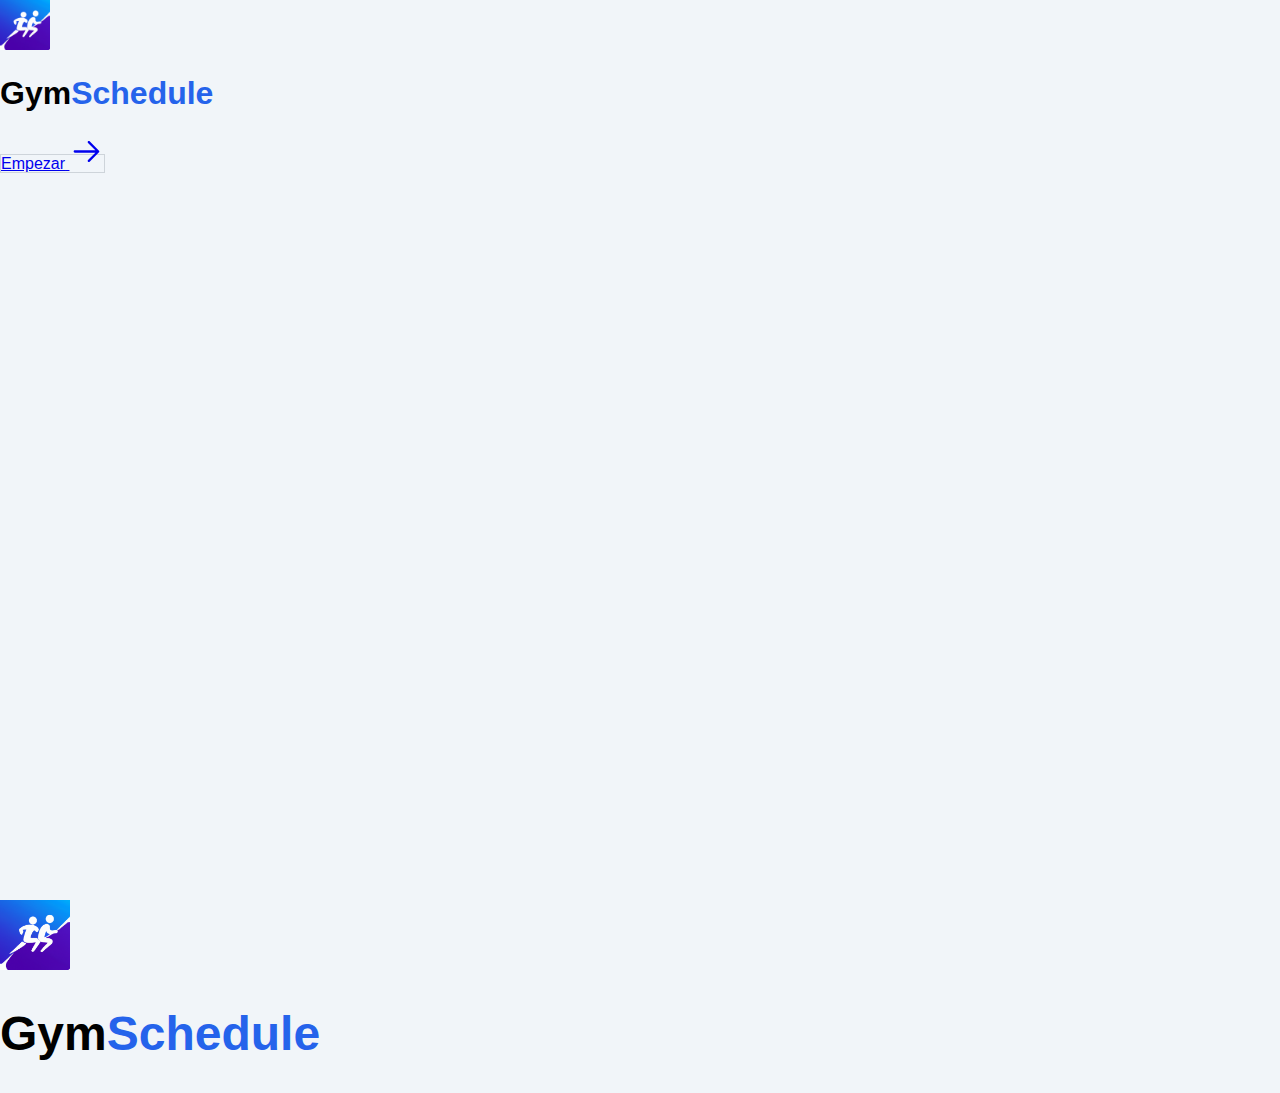
<file: src/index.html>
<!DOCTYPE html>
<html lang="es">

<head>
    <meta charset="UTF-8">
    <meta http-equiv="X-UA-Compatible" content="IE=edge">
    <meta name="viewport" content="width=device-width, initial-scale=1.0">
    <meta name="apple-mobile-web-app-capable" content="yes">
    <title>Gym schedule Index</title>
    <link rel="icon" type="image/x-icon" href="/src/static/img/icon.png">
    <link rel='shortcut icon' type='image/x-icon' href='/src/static/img/icon.png' />
    <link href="https://cdn.jsdelivr.net/npm/bootstrap@5.2.3/dist/css/bootstrap.min.css" rel="stylesheet"
        integrity="sha384-rbsA2VBKQhggwzxH7pPCaAqO46MgnOM80zW1RWuH61DGLwZJEdK2Kadq2F9CUG65" crossorigin="anonymous">
    <!-- <script defer src="/src/static/js/app.js"></script> -->
    <link rel="stylesheet" href="/src/static/css/style.css">

</head>

<body style="overflow-y: hidden;" class="h-100">

    <div class="container">
        <div class="row align-items-center">
            <div class="col mx-0 px-0 border-end">
                <div class="d-flex align-items-center justify-content-center flex-column"
                    style="height: 100vh; max-width: 500px;">
                    <div class="d-flex align-items-center gap-2 mb-5 d-sm-flex d-md-none">
                        <img src="/src/static/img/icon.png" alt="Icono de la web" alt="" class="rounded mx-auto"
                            width="50" height="50">

                        <h1 class="fw-bold m-0" style="font-size: 2rem;">Gym<span class="t-blue">Schedule</span></h1>
                    </div>
                    <div class="w-50">
                        <a href="/src/static/html/auth/sign-in.html" class="btn btn-primary border-0 w-100 fs-4 p-2 d-flex justify-content-evenly align-items-center">
                            <span>Empezar</span>
                            <svg width="35" height="35" viewBox="0 0 15 15" fill="none"
                                xmlns="http://www.w3.org/2000/svg">
                                <path
                                    d="M8.14645 3.14645C8.34171 2.95118 8.65829 2.95118 8.85355 3.14645L12.8536 7.14645C13.0488 7.34171 13.0488 7.65829 12.8536 7.85355L8.85355 11.8536C8.65829 12.0488 8.34171 12.0488 8.14645 11.8536C7.95118 11.6583 7.95118 11.3417 8.14645 11.1464L11.2929 8H2.5C2.22386 8 2 7.77614 2 7.5C2 7.22386 2.22386 7 2.5 7H11.2929L8.14645 3.85355C7.95118 3.65829 7.95118 3.34171 8.14645 3.14645Z"
                                    fill="currentColor" fill-rule="evenodd" clip-rule="evenodd"></path>
                            </svg>
                        </a>
                    </div>
                </div>
            </div>
            <div class="col d-none d-sm-block ms-4">
                <div class="d-flex align-items-center justify-content-center gap-4">
                    <img src="/src/static/img/icon.png" alt="Icono de la web" alt="" class="rounded mx-auto" width="70"
                        height="70">
                    <h1 class="fw-bold m-0" style="font-size: 3rem;">Gym<span class="t-blue">Schedule</span></h1>
                </div>
            </div>
        </div>
    </div>
    <script src="https://cdn.jsdelivr.net/npm/bootstrap@5.2.3/dist/js/bootstrap.bundle.min.js"
        integrity="sha384-kenU1KFdBIe4zVF0s0G1M5b4hcpxyD9F7jL+jjXkk+Q2h455rYXK/7HAuoJl+0I4"
        crossorigin="anonymous"></script>
</body>

</html>
</file>
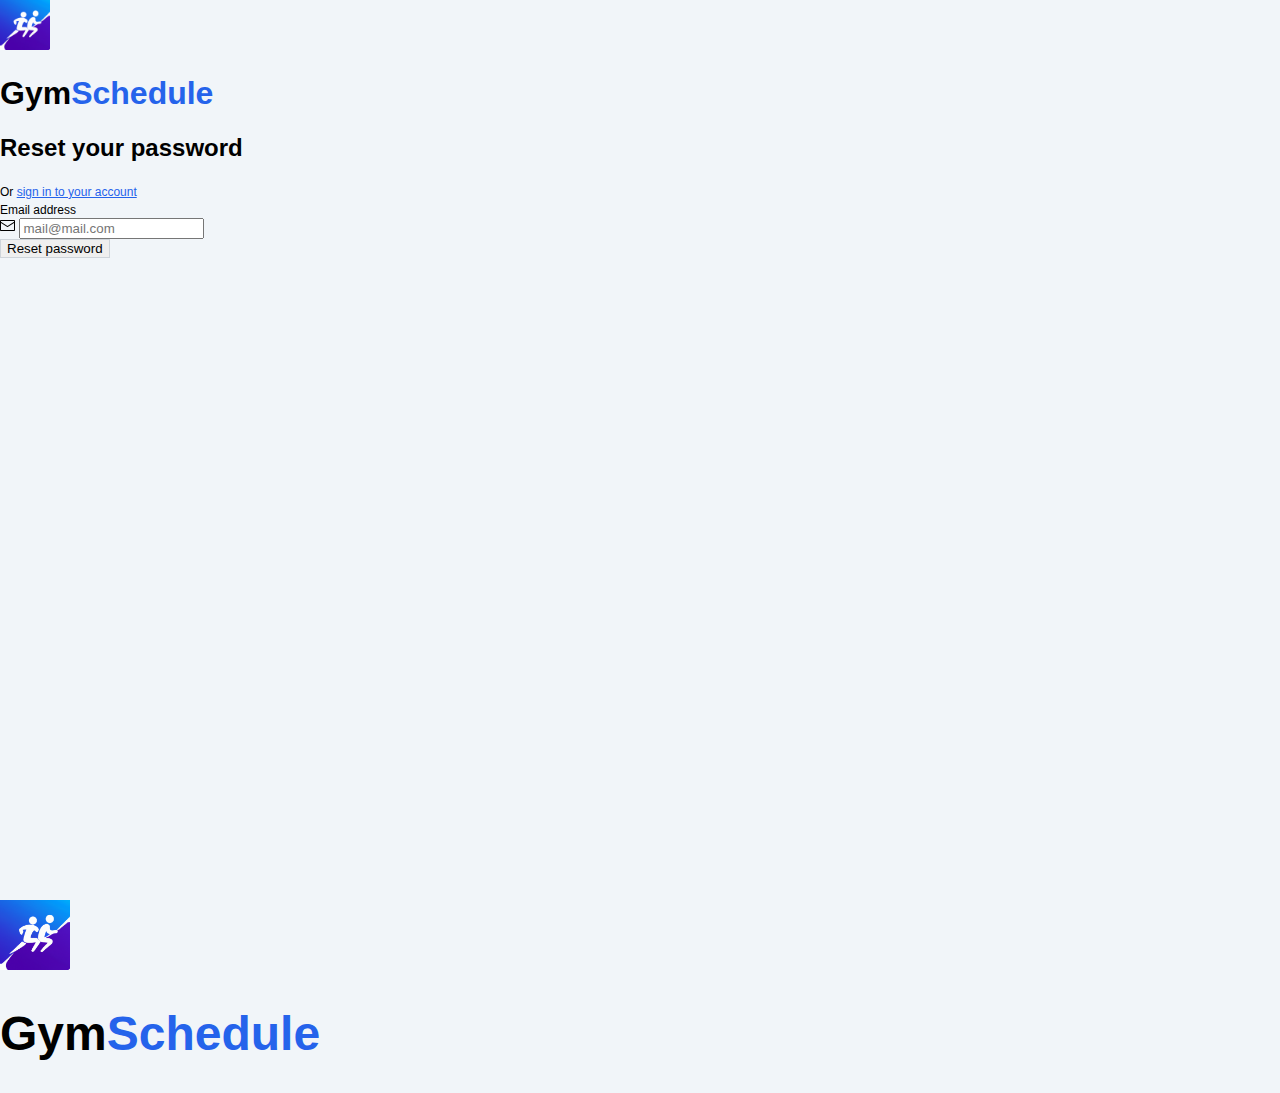
<file: src/static/html/auth/reset-password.html>
<!DOCTYPE html>
<html lang="es">

<head>
    <meta charset="UTF-8">
    <meta http-equiv="X-UA-Compatible" content="IE=edge">
    <meta name="viewport" content="width=device-width, initial-scale=1.0">
    <meta name="apple-mobile-web-app-capable" content="yes">
    <title>Reset password</title>
    <link rel="icon" type="image/x-icon" href="/src/static/img/icon.png">
    <link rel='shortcut icon' type='image/x-icon' href='/src/static/img/icon.png' />
    <link href="https://cdn.jsdelivr.net/npm/bootstrap@5.2.3/dist/css/bootstrap.min.css" rel="stylesheet"
        integrity="sha384-rbsA2VBKQhggwzxH7pPCaAqO46MgnOM80zW1RWuH61DGLwZJEdK2Kadq2F9CUG65" crossorigin="anonymous">
    <link rel="stylesheet" href="/src/static/css/style.css">
</head>

<body style="overflow-y: hidden;" class="h-100">

    <div class="container">
        <div class="row align-items-center">
            <div class="col mx-0 px-0 border-end">
                <div class="d-flex align-items-center justify-content-center flex-column gap-3"
                    style="height: 100vh; max-width: 500px;">
                    <div class="d-flex align-items-center gap-2 mb-5 d-sm-flex d-md-none">
                        <img src="/src/static/img/icon.png" alt="" class="rounded mx-auto" width="50" height="50">
                        <h1 class="fw-bold m-0" style="font-size: 2rem;">Gym<span class="t-blue">Schedule</span></h1>
                    </div>
                    <div class="gap-1 text-start w-100 px-4">
                        <h2 class="mb-0">Reset your password</h2>
                        <span class="fs-7">Or </span><a href="sign-up.html"
                            class="text-decoration-none t-blue m-0 fs-7">sign in to your account</a>
                    </div>

                    <form action="" class="w-100 px-4">
                        <div class="mb-3 w-100">
                            <label for="user" class="form-label fs-7">
                                Email address
                            </label>

                            <div class="input-group mb-3 shadow-sm">
                                <span class="input-group-text bg-white border-0 text-muted" id="mail-icon">
                                    <svg width="15" height="15" viewBox="0 0 15 15" fill="none"
                                        xmlns="http://www.w3.org/2000/svg">
                                        <path
                                            d="M1 2C0.447715 2 0 2.44772 0 3V12C0 12.5523 0.447715 13 1 13H14C14.5523 13 15 12.5523 15 12V3C15 2.44772 14.5523 2 14 2H1ZM1 3L14 3V3.92494C13.9174 3.92486 13.8338 3.94751 13.7589 3.99505L7.5 7.96703L1.24112 3.99505C1.16621 3.94751 1.0826 3.92486 1 3.92494V3ZM1 4.90797V12H14V4.90797L7.74112 8.87995C7.59394 8.97335 7.40606 8.97335 7.25888 8.87995L1 4.90797Z"
                                            fill="currentColor" fill-rule="evenodd" clip-rule="evenodd"></path>
                                    </svg></span>
                                <input type="text" class="form-control border-0 ps-0" placeholder="mail@mail.com"
                                    aria-label="Username" aria-describedby="mail-icon">
                            </div>
                        </div>
                        <div class="w-100 mb-4">
                            <button class="btn btn-primary border-0 w-100 p-3">Reset password</button>
                        </div>
                    </form>
                </div>
            </div>
            <div class="col d-none d-sm-block ms-4">
                <div class="d-flex align-items-center justify-content-center gap-4 mb-5">
                    <img src="/src/static/img/icon.png" alt="" class="rounded" width="70" height="70">
                    <h1 class="fw-bold m-0" style="font-size: 3rem;">Gym<span class="t-blue">Schedule</span></h1>
                </div>
            </div>
        </div>
    </div>
</body>

</html>
</file>
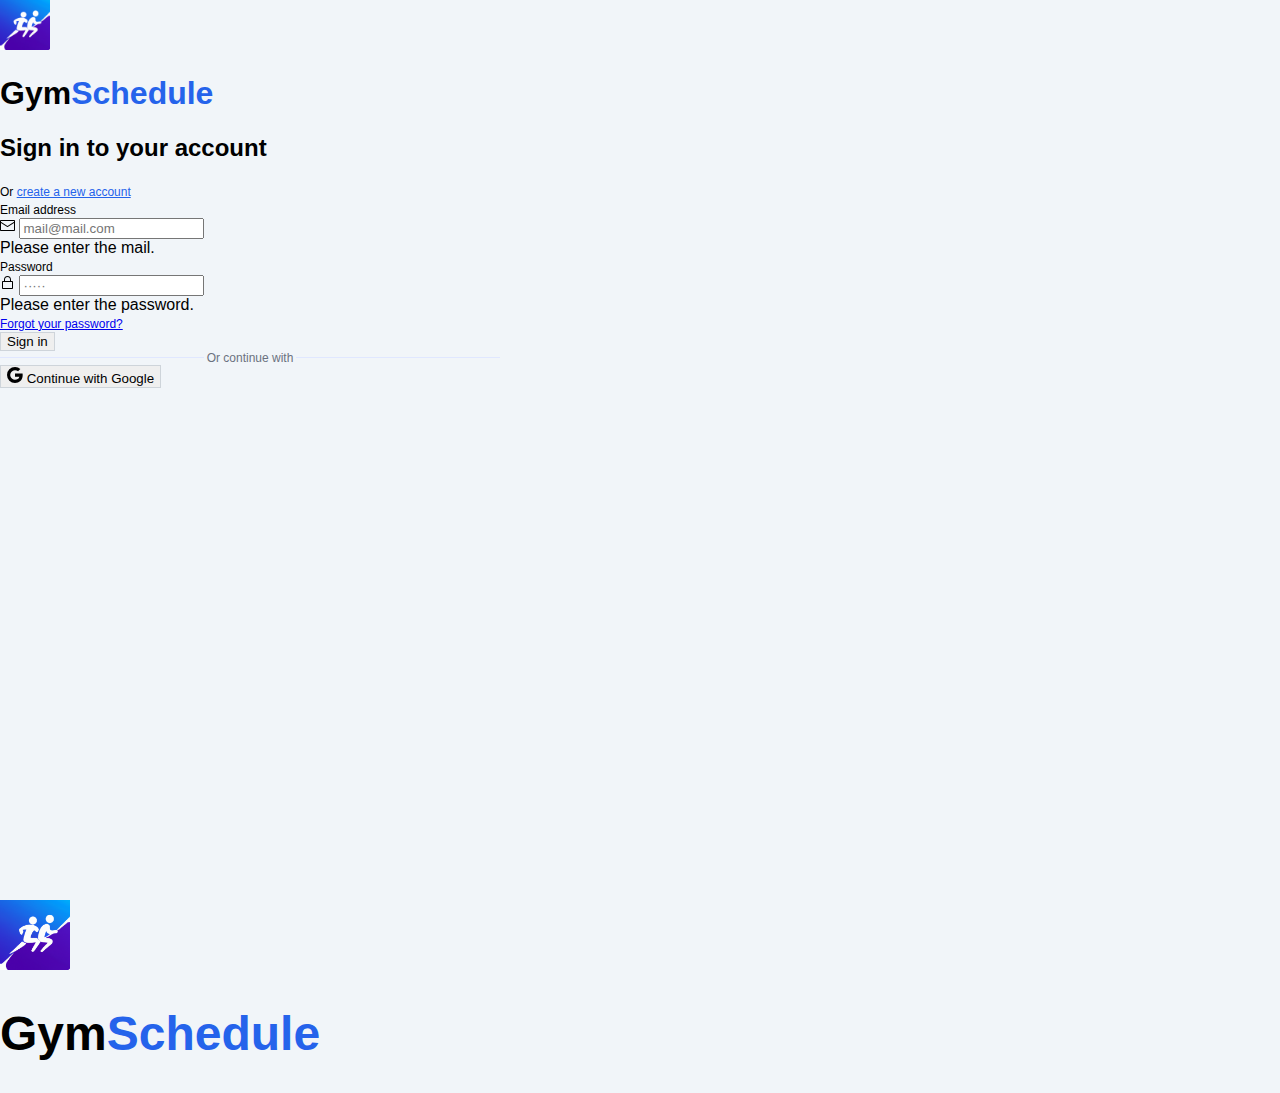
<file: src/static/html/auth/sign-in.html>
<!DOCTYPE html>
<html lang="es">

<head>
    <meta charset="UTF-8">
    <meta http-equiv="X-UA-Compatible" content="IE=edge">
    <meta name="viewport" content="width=device-width, initial-scale=1.0">
    <meta name="apple-mobile-web-app-capable" content="yes">
    <title>Sign in</title>
    <link rel="icon" type="image/x-icon" href="/src/static/img/icon.png">
    <link rel='shortcut icon' type='image/x-icon' href='/src/static/img/icon.png' />
    <link href="https://cdn.jsdelivr.net/npm/bootstrap@5.2.3/dist/css/bootstrap.min.css" rel="stylesheet"
        integrity="sha384-rbsA2VBKQhggwzxH7pPCaAqO46MgnOM80zW1RWuH61DGLwZJEdK2Kadq2F9CUG65" crossorigin="anonymous">
    <script defer src="/src/static/js/sign-in.js"></script>
    <link rel="stylesheet" href="/src/static/css/style.css">

</head>

<body style="overflow-y: hidden;" class="h-100">

    <div class="container">
        <div class="row align-items-center">
            <div class="col mx-0 px-0 border-end">
                <div class="d-flex align-items-center justify-content-center flex-column gap-3"
                    style="height: 100vh; max-width: 500px;">
                    <div class="d-flex align-items-center gap-2 mb-5 d-sm-flex d-md-none">
                        <img src="/src/static/img/icon.png" alt="Icono de la web" alt="" class="rounded mx-auto"
                            width="50" height="50">

                        <h1 class="fw-bold m-0" style="font-size: 2rem;">Gym<span class="t-blue">Schedule</span></h1>
                    </div>
                    <div class="gap-1 text-start w-100 px-4">
                        <h2 class="mb-0">Sign in to your account</h2>
                        <span class="fs-7">Or </span><a href="sign-up.html"
                            class="text-decoration-none t-blue m-0 fs-7">create a new account</a>
                    </div>

                    <form class="w-100 px-4 needs-validation" novalidate id="login-form">
                        <div class="mb-3 w-100">
                            <label for="user" class="form-label fs-7">
                                Email address
                            </label>

                            <div class="input-group mb-3 shadow-sm">
                                <span class="input-group-text bg-white border-0 text-muted" id="mail-icon">
                                    <svg width="15" height="15" viewBox="0 0 15 15" fill="none"
                                        xmlns="http://www.w3.org/2000/svg">
                                        <path
                                            d="M1 2C0.447715 2 0 2.44772 0 3V12C0 12.5523 0.447715 13 1 13H14C14.5523 13 15 12.5523 15 12V3C15 2.44772 14.5523 2 14 2H1ZM1 3L14 3V3.92494C13.9174 3.92486 13.8338 3.94751 13.7589 3.99505L7.5 7.96703L1.24112 3.99505C1.16621 3.94751 1.0826 3.92486 1 3.92494V3ZM1 4.90797V12H14V4.90797L7.74112 8.87995C7.59394 8.97335 7.40606 8.97335 7.25888 8.87995L1 4.90797Z"
                                            fill="currentColor" fill-rule="evenodd" clip-rule="evenodd"></path>
                                    </svg>
                                </span>
                                <input type="text" class="form-control form-control border-0 ps-0 has-validation"
                                    placeholder="mail@mail.com" aria-label="Username" aria-describedby="mail-icon"
                                    id="user" required>
                                <div class="invalid-tooltip">
                                    Please enter the mail.
                                </div>
                            </div>
                        </div>
                        <div class="mb-3 w-100">
                            <label for="password" class="form-label fs-7">Password</label>
                            <div class="input-group mb-3 shadow-sm has-validation">
                                <span class="input-group-text bg-white border-0 text-muted" id="password-icon">
                                    <svg width="15" height="15" viewBox="0 0 15 15" fill="none"
                                        xmlns="http://www.w3.org/2000/svg">
                                        <path
                                            d="M5 4.63601C5 3.76031 5.24219 3.1054 5.64323 2.67357C6.03934 2.24705 6.64582 1.9783 7.5014 1.9783C8.35745 1.9783 8.96306 2.24652 9.35823 2.67208C9.75838 3.10299 10 3.75708 10 4.63325V5.99999H5V4.63601ZM4 5.99999V4.63601C4 3.58148 4.29339 2.65754 4.91049 1.99307C5.53252 1.32329 6.42675 0.978302 7.5014 0.978302C8.57583 0.978302 9.46952 1.32233 10.091 1.99162C10.7076 2.65557 11 3.57896 11 4.63325V5.99999H12C12.5523 5.99999 13 6.44771 13 6.99999V13C13 13.5523 12.5523 14 12 14H3C2.44772 14 2 13.5523 2 13V6.99999C2 6.44771 2.44772 5.99999 3 5.99999H4ZM3 6.99999H12V13H3V6.99999Z"
                                            fill="currentColor" fill-rule="evenodd" clip-rule="evenodd"></path>
                                    </svg>
                                </span>
                                <input type="password" class="form-control border-0 ps-0" placeholder="·····"
                                    aria-label="Username" aria-describedby="password-icon" id="password" id="password"
                                    required>
                                <div class="invalid-tooltip">
                                    Please enter the password.
                                </div>
                            </div>

                        </div>
                        <div class="mb-3 form-check d-flex w-100">
                            <a href="reset-password.html"
                                class="fs-7 link-dark text-decoration-none w-100 justify-content-end text-end">Forgot
                                your
                                password?</a>
                        </div>
                        <div class="w-100 mb-4">
                            <button id="sign-in" class="btn btn-primary border-0 w-100 p-3">Sign in</button>
                        </div>
                        <div class="separator fs-7 mb-4 text-muted">Or continue with</div>

                        <div class="w-100">
                            <button
                                class="btn btn-primary border-0 w-100 d-flex justify-content-center align-items-center gap-2 p-3">
                                <svg xmlns="http://www.w3.org/2000/svg" width="16" height="16" fill="currentColor"
                                    class="bi bi-google" viewBox="0 0 16 16">
                                    <path
                                        d="M15.545 6.558a9.42 9.42 0 0 1 .139 1.626c0 2.434-.87 4.492-2.384 5.885h.002C11.978 15.292 10.158 16 8 16A8 8 0 1 1 8 0a7.689 7.689 0 0 1 5.352 2.082l-2.284 2.284A4.347 4.347 0 0 0 8 3.166c-2.087 0-3.86 1.408-4.492 3.304a4.792 4.792 0 0 0 0 3.063h.003c.635 1.893 2.405 3.301 4.492 3.301 1.078 0 2.004-.276 2.722-.764h-.003a3.702 3.702 0 0 0 1.599-2.431H8v-3.08h7.545z" />
                                </svg>
                                Continue with Google
                            </button>
                        </div>
                    </form>
                </div>
            </div>
            <div class="col d-none d-sm-block ms-4">
                <div class="d-flex align-items-center justify-content-center gap-4 mb-5">
                    <img src="/src/static/img/icon.png" alt="Icono de la web" alt="" class="rounded mx-auto" width="70"
                        height="70">
                    <h1 class="fw-bold m-0" style="font-size: 3rem;">Gym<span class="t-blue">Schedule</span></h1>
                </div>
            </div>
        </div>
    </div>
    <script src="https://cdn.jsdelivr.net/npm/bootstrap@5.2.3/dist/js/bootstrap.bundle.min.js"
        integrity="sha384-kenU1KFdBIe4zVF0s0G1M5b4hcpxyD9F7jL+jjXkk+Q2h455rYXK/7HAuoJl+0I4"
        crossorigin="anonymous"></script>
</body>

</html>
</file>
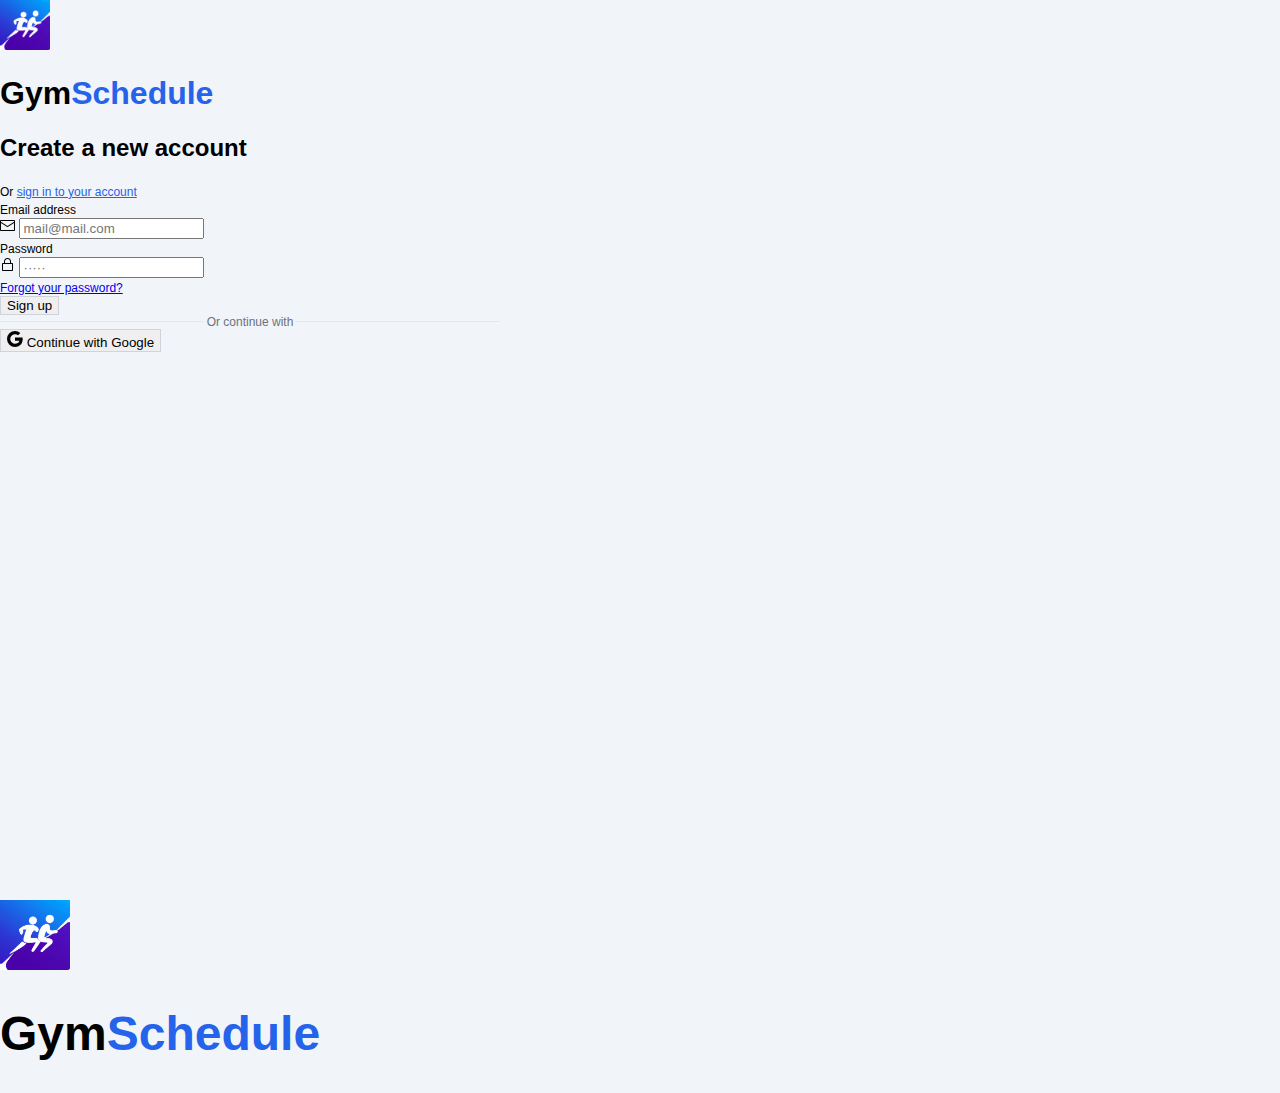
<file: src/static/html/auth/sign-up.html>
<!DOCTYPE html>
<html lang="es">

<head>
    <meta charset="UTF-8">
    <meta http-equiv="X-UA-Compatible" content="IE=edge">
    <meta name="viewport" content="width=device-width, initial-scale=1.0">
    <meta name="apple-mobile-web-app-capable" content="yes">
    <title>Sign up</title>
    <link rel="icon" type="image/x-icon" href="/src/static/img/icon.png">
    <link rel='shortcut icon' type='image/x-icon' href='/src/static/img/icon.png' />
    <link href="https://cdn.jsdelivr.net/npm/bootstrap@5.2.3/dist/css/bootstrap.min.css" rel="stylesheet"
        integrity="sha384-rbsA2VBKQhggwzxH7pPCaAqO46MgnOM80zW1RWuH61DGLwZJEdK2Kadq2F9CUG65" crossorigin="anonymous">
    <link rel="stylesheet" href="/src/static/css/style.css">
</head>

<body style="overflow-y: hidden;" class="h-100">

    <div class="container">
        <div class="row align-items-center">
            <div class="col mx-0 px-0 border-end">
                <div class="d-flex align-items-center justify-content-center flex-column gap-3"
                    style="height: 100vh; max-width: 500px;">
                    <div class="d-flex align-items-center gap-2 mb-5 d-sm-flex d-md-none">
                        <img src="/src/static/img/icon.png" alt="" class="rounded mx-auto" width="50" height="50">
                        <h1 class="fw-bold m-0" style="font-size: 2rem;">Gym<span class="t-blue">Schedule</span></h1>
                    </div>
                    <div class="gap-1 text-start w-100 px-4">
                        <h2 class="mb-0">Create a new account</h2>
                        <span class="fs-7">Or </span><a href="sign-in.html"
                            class="text-decoration-none t-blue m-0 fs-7">sign in
                            to
                            your account</a>
                    </div>

                    <form action="" class="w-100 px-4">
                        <div class="mb-3 w-100">
                            <label for="user" class="form-label fs-7">
                                Email address
                            </label>

                            <div class="input-group mb-3 shadow-sm">
                                <span class="input-group-text bg-white border-0 text-muted" id="mail-icon">
                                    <svg width="15" height="15" viewBox="0 0 15 15" fill="none"
                                        xmlns="http://www.w3.org/2000/svg">
                                        <path
                                            d="M1 2C0.447715 2 0 2.44772 0 3V12C0 12.5523 0.447715 13 1 13H14C14.5523 13 15 12.5523 15 12V3C15 2.44772 14.5523 2 14 2H1ZM1 3L14 3V3.92494C13.9174 3.92486 13.8338 3.94751 13.7589 3.99505L7.5 7.96703L1.24112 3.99505C1.16621 3.94751 1.0826 3.92486 1 3.92494V3ZM1 4.90797V12H14V4.90797L7.74112 8.87995C7.59394 8.97335 7.40606 8.97335 7.25888 8.87995L1 4.90797Z"
                                            fill="currentColor" fill-rule="evenodd" clip-rule="evenodd"></path>
                                    </svg>
                                </span>
                                <input type="text" class="form-control form-control border-0 ps-0"
                                    placeholder="mail@mail.com" aria-label="Username" aria-describedby="mail-icon">
                            </div>
                        </div>
                        <div class="mb-3 w-100">
                            <label for="password" class="form-label fs-7">Password</label>
                            <div class="input-group mb-3 shadow-sm">
                                <span class="input-group-text bg-white border-0 text-muted" id="password-icon">
                                    <svg width="15" height="15" viewBox="0 0 15 15" fill="none"
                                        xmlns="http://www.w3.org/2000/svg">
                                        <path
                                            d="M5 4.63601C5 3.76031 5.24219 3.1054 5.64323 2.67357C6.03934 2.24705 6.64582 1.9783 7.5014 1.9783C8.35745 1.9783 8.96306 2.24652 9.35823 2.67208C9.75838 3.10299 10 3.75708 10 4.63325V5.99999H5V4.63601ZM4 5.99999V4.63601C4 3.58148 4.29339 2.65754 4.91049 1.99307C5.53252 1.32329 6.42675 0.978302 7.5014 0.978302C8.57583 0.978302 9.46952 1.32233 10.091 1.99162C10.7076 2.65557 11 3.57896 11 4.63325V5.99999H12C12.5523 5.99999 13 6.44771 13 6.99999V13C13 13.5523 12.5523 14 12 14H3C2.44772 14 2 13.5523 2 13V6.99999C2 6.44771 2.44772 5.99999 3 5.99999H4ZM3 6.99999H12V13H3V6.99999Z"
                                            fill="currentColor" fill-rule="evenodd" clip-rule="evenodd"></path>
                                    </svg>
                                </span>
                                <input type="password" class="form-control border-0 ps-0" placeholder="·····"
                                    aria-label="Username" aria-describedby="password-icon" id="password">
                            </div>
                        </div>
                        <div class="mb-3 form-check d-flex w-100">
                            <a href="reset-password.html"
                                class="fs-7 link-dark text-decoration-none w-100 justify-content-end text-end">Forgot
                                your
                                password?</a>
                        </div>
                        <div class="w-100 mb-4">
                            <button class="btn btn-primary border-0 w-100 p-3">Sign up</button>
                        </div>
                        <div class="separator fs-7 mb-4 text-muted">Or continue with</div>

                        <div class="w-100">
                            <button
                                class="btn btn-primary border-0 w-100 d-flex justify-content-center align-items-center gap-2 p-3">
                                <svg xmlns="http://www.w3.org/2000/svg" width="16" height="16" fill="currentColor"
                                    class="bi bi-google" viewBox="0 0 16 16">
                                    <path
                                        d="M15.545 6.558a9.42 9.42 0 0 1 .139 1.626c0 2.434-.87 4.492-2.384 5.885h.002C11.978 15.292 10.158 16 8 16A8 8 0 1 1 8 0a7.689 7.689 0 0 1 5.352 2.082l-2.284 2.284A4.347 4.347 0 0 0 8 3.166c-2.087 0-3.86 1.408-4.492 3.304a4.792 4.792 0 0 0 0 3.063h.003c.635 1.893 2.405 3.301 4.492 3.301 1.078 0 2.004-.276 2.722-.764h-.003a3.702 3.702 0 0 0 1.599-2.431H8v-3.08h7.545z" />
                                </svg>
                                Continue with Google
                            </button>
                        </div>
                    </form>
                </div>
            </div>
            <div class="col d-none d-sm-block ms-4">
                <div class="d-flex align-items-center justify-content-center gap-4 mb-5">
                    <img src="/src/static/img/icon.png" alt="" class="rounded" width="70" height="70">
                    <h1 class="fw-bold m-0" style="font-size: 3rem;">Gym<span class="t-blue">Schedule</span></h1>
                </div>
            </div>
        </div>
    </div>
</body>

</html>
</file>
<file: src/static/css/style.css>
/* @import url('https://fonts.googleapis.com/css2?family=Inter&display=swap'); */



:root {
    --gray: #f1f5f9;
    --light-gray: #e0e7ff;
    --dark-gray: #6b7280;
    --blue: #2563eb;
    --light-blue: #dbeafe;
    --dark-blue: #1e40af;
    --red: #b91c1c;
    --light-red: #fee2e2;
    --teal: #0f766e;
    --black: #111827;
    --light-green: #dcfce7;
    --dark-green: #166534;
    --light-yellow: #fef9c3;
    --dark-yellow: #915e20;
    --fuchsia: #e879f9;
    --gray-300: #9ca3af6d;
}

html {
    height: auto;
    transition: color 300ms, background-color 300ms;
    /* filter: invert(1) hue-rotate(180deg); */
    font-family: -apple-system, BlinkMacSystemFont,
        "Segoe UI", system-ui, Roboto, Oxygen-Sans, Ubuntu, Cantarell,
        "Helvetica Neue", sans-serif;
}

body {
    height: 100%;
    overflow-y: auto;
}


.feature-icon {
    width: 2.2rem;
    height: 2.2rem;
    border-radius: 0.75rem;
}

.container {
    max-width: 960px;
}

body {
    background-color: var(--gray);
    font-family: 'Inter', 'Arial', sans-serif;
    margin: 0;
    /* margin-bottom: 200px; */
    -webkit-user-select: none;
    user-select: none;
}

.b-gray {
    background-color: var(--gray);
}

.b-red {
    background-color: var(--red) !important;
}

.b-gray-300 {
    background-color: var(--gray-300) !important;
}

.b-fuchsia {
    background-color: var(--fuchsia);
}

.b-dark-gray {
    background-color: var(--dark-gray) !important;
}

.b-light-gray {
    background-color: var(--light-gray);
}

.b-teal {
    background-color: var(--teal);

}

.b-checked {
    background-color: #e4e4e7;
}

.b-blue {
    background-color: var(--blue) !important;
}

.b-light-green {
    background-color: var(--light-green) !important;
}

.b-dark-green {
    background-color: var(--dark-green) !important;
}

.b-light-yellow {
    background-color: var(--light-yellow);
}

.b-dark-yellow {
    background-color: var(--dark-yellow);
}

.b-dark-blue {
    background-color: var(--dark-blue);
}

.b-light-blue {
    background-color: var(--light-blue) !important;
}

.b-light-red {
    background-color: var(--light-red) !important;
}

.t-gray {
    color: var(--gray) !important;
}

.t-fuchsia {
    color: var(--fuchsia) !important;
}

.t-blue {
    color: var(--blue) !important;
}

.t-dark-blue {
    color: var(--dark-blue) !important;
}

.t-light-red {
    color: var(--light-red) !important;
}

.t-red {
    color: var(--red) !important;
}

.t-teal {
    color: var(--teal);
}

.t-black {
    color: var(--black)
}

.t-dark-green {
    color: var(--dark-green)
}

.t-dark-yellow {
    color: var(--dark-yellow)
}

.t-dark-blue {
    color: var(--dark-blue)
}


​.icon-square {
    width: 3rem;
    height: 3rem;
    border-radius: 0.75rem;
}

.form-check-input:checked {
    background-color: var(--blue);
    border-color: var(--blue);
}

.custom-select {
    background: var(--blue) url("data:image/svg+xml,<svg xmlns='http://www.w3.org/2000/svg' width='4' height='5' viewBox='0 0 4 5'><path fill='%23ffffff' d='M2 0L0 2h4zm0 5L0 3h4z'/></svg>") right .75rem center/8px 10px no-repeat !important;
}

.custom-form-control {
    display: block;
    width: 100%;
    padding: 0.375rem 0.75rem;
    font-size: 1rem;
    font-weight: 400;
    line-height: 1.5;
    color: #212529;
    background-color: #fff;
    background-clip: padding-box;
    border: 1px solid #ced4da;
    -webkit-appearance: none;
    -moz-appearance: none;
    appearance: none;
    border-radius: 0.375rem;
    transition: border-color .15s ease-in-out, box-shadow .15s ease-in-out;
    position: relative;
    flex: 1 1 auto;
    width: 1%;
    min-width: 0;
    margin-left: -1px;
    border-top-left-radius: 0;
    border-bottom-left-radius: 0;
}

.custom-form-control:focus {
    outline: none;
}

.focus-parent:focus-within {
    outline: 2px solid var(--blue);
    border-radius: .4rem;
    border: 0;
}

.btn {
    --bs-btn-bg: white;
    --bs-btn-color: var(--black);
    border: 1px solid #ced4da;
}

.transparent {
    background-color: transparent;
}

@-webkit-keyframes rotating

/* Safari and Chrome */
    {
    from {
        -webkit-transform: rotate(0deg);
        -o-transform: rotate(0deg);
        transform: rotate(0deg);
    }

    to {
        -webkit-transform: rotate(360deg);
        -o-transform: rotate(360deg);
        transform: rotate(360deg);
    }
}

@keyframes rotating {
    from {
        -ms-transform: rotate(0deg);
        -moz-transform: rotate(0deg);
        -webkit-transform: rotate(0deg);
        -o-transform: rotate(0deg);
        transform: rotate(0deg);
    }

    to {
        -ms-transform: rotate(360deg);
        -moz-transform: rotate(360deg);
        -webkit-transform: rotate(360deg);
        -o-transform: rotate(360deg);
        transform: rotate(360deg);
    }
}

.rotating {
    -webkit-animation: rotating 2s linear infinite;
    -moz-animation: rotating 2s linear infinite;
    -ms-animation: rotating 2s linear infinite;
    -o-animation: rotating 2s linear infinite;
    animation: rotating 2s linear infinite;
}

.btn-outline-primary {
    color: var(--blue);

    --bs-btn-hover-color: #fff;
    --bs-btn-hover-bg: var(--blue);
    --bs-btn-hover-border-color: var(--blue);
    --bs-btn-focus-shadow-rgb: 108, 117, 125;
    --bs-btn-active-color: #fff;
    --bs-btn-active-bg: var(--blue);
    --bs-btn-active-border-color: var(--blue);
    --bs-btn-active-shadow: inset 0 3px 5px rgba(0, 0, 0, 0.125);
    --bs-btn-disabled-color: var(--blue);
    --bs-btn-disabled-bg: transparent;
    --bs-btn-disabled-border-color: var(--blue);
    --bs-gradient: none;
}

.btn-outline-red {
    color: var(--red);
    --bs-btn-hover-color: #fff;
    --bs-btn-hover-bg: var(--red);
    --bs-btn-hover-border-color: var(--red);
    --bs-btn-focus-shadow-rgb: 108, 117, 125;
    --bs-btn-active-color: #fff;
    --bs-btn-active-bg: var(--red);
    --bs-btn-active-border-color: var(--red);
    --bs-btn-active-shadow: inset 0 3px 5px rgba(0, 0, 0, 0.125);
    --bs-btn-disabled-color: var(--red);
    --bs-btn-disabled-bg: transparent;
    --bs-btn-disabled-border-color: var(--red);
    --bs-gradient: none;
}

.btn-outline-yellow {
    color: var(--dark-yellow);
    --bs-btn-hover-color: var(--dark-yellow);
    --bs-btn-hover-bg: var(--light-yellow);
    /* --bs-btn-hover-border-color: var(--light-yellow); */
    --bs-btn-focus-shadow-rgb: 108, 117, 125;
    --bs-btn-active-color: #fff;
    --bs-btn-active-bg: #eab308;
    --bs-btn-active-border-color: var(--bs-gray-400);
    --bs-btn-active-shadow: inset 0 3px 5px rgba(0, 0, 0, 0.125);
    --bs-btn-disabled-color: var(--light-yellow);
    --bs-btn-disabled-bg: transparent;
    --bs-btn-disabled-border-color: var(--light-yellow);
    --bs-gradient: none;
}

.btn-outline-green {
    color: var(--dark-green);
    --bs-btn-hover-color: #fff;
    --bs-btn-hover-bg: var(--dark-green);
    --bs-btn-hover-border-color: var(--dark-green);
    --bs-btn-focus-shadow-rgb: 108, 117, 125;
    --bs-btn-active-color: #fff;
    --bs-btn-active-bg: var(--dark-green);
    --bs-btn-active-border-color: var(--dark-green);
    --bs-btn-active-shadow: inset 0 3px 5px rgba(0, 0, 0, 0.125);
    --bs-btn-disabled-color: var(---dark-greend);
    --bs-btn-disabled-bg: transparent;
    --bs-btn-disabled-border-color: var(--dark-green);
    --bs-gradient: none;
}

.btn-primary {
    --bs-btn-color: #fff;
    --bs-btn-bg: var(--blue);
    --bs-btn-border-color: var(--blue);
    --bs-btn-hover-color: #fff;
    --bs-btn-hover-bg: var(--blue);
    --bs-btn-hover-border-color: #0a58ca;
    --bs-btn-focus-shadow-rgb: 49, 132, 253;
    --bs-btn-active-color: #fff;
    --bs-btn-active-bg: var(--blue);
    --bs-btn-active-border-color: var(--blue);
    --bs-btn-active-shadow: inset 0 3px 5px rgba(0, 0, 0, 0.125);
    --bs-btn-disabled-color: #fff;
    --bs-btn-disabled-bg: var(--blue);
    --bs-btn-disabled-border-color: var(--blue);
}


.text-primary {
    --bs-text-opacity: 1;
    color: var(--blue) !important;
}

.option {
    padding: var(--bs-dropdown-item-padding-y) var(--bs-dropdown-item-padding-x);
    color: var(--bs-dropdown-link-color);
    background-color: transparent;
}

.modal-sheet .modal-dialog {
    width: 380px;
    transition: bottom .75s ease-in-out;
}

.modal-sheet .modal-footer {
    padding-bottom: 2rem;
}

.modal-alert .modal-dialog {
    width: 380px;
}

.modal-tour .modal-dialog {
    width: 380px;
    border-radius: 0.5rem;
}

.mb-6 {
    margin-bottom: 6rem;
}

@media(max-height:620px) {
    #bottom-menu {
        display: none;
    }
}

#exercise-list {
    height: 110%;
}

.fs-7 {
    font-size: 0.75rem;
}

.fs-8 {
    font-size: 0.5rem;
}

.transparent {
    background-color: transparent;
}

.dropdown-menu-s {
    transform: translate(-20px, 0px) !important;
    width: 5rem !important;
    min-width: 0px !important;
    padding: .8rem 0 1rem 0 !important;
}

/* .dropdown-menu {
    --bs-dropdown-min-width: 11rem;
  } */


.capitalize-first {
    text-transform: lowercase;
}

.capitalize-first::first-letter {
    text-transform: uppercase;
}

.rounded-square {
    border-radius: 20%;
}

.year-view {
    display: grid;
    grid-template-rows: repeat(7, 1fr);
    justify-items: center;
    align-items: center;
    justify-content: start;
    overflow-x: scroll;
    grid-auto-flow: column;
    gap: .1rem;
}

.year-view-container:fullscreen {
    width: 100vw;
    height: 100vh;
}

.p-s {
    padding: 0.35rem;
}

.white-crystal {
    background-color: rgba(255, 255, 255, .5);
    backdrop-filter: blur(5px);
}

.ui-square-btn {
    align-self: center;
    align-items: center;
    display: flex;
    justify-content: center;
    position: relative;
    z-index: 10;
    opacity: 0.999;
    box-shadow: 0 .125rem .25rem rgba(0, 0, 0, .075) !important;
    background-color: white;
    border-radius: 0.375rem;
    height: 2.25rem;
    width: 2.25rem;

}

.rounded-bottom-left-1 {
    border-bottom-left-radius: var(--bs-border-radius) !important;
}

.flex-even {
    flex: 1 !important;
}

.separator {
    background-color: var(--gray);
    display: flex;
    align-items: center;
    text-align: center;
    color: var(--dark-gray) !important;

}

.separator::before,
.separator::after {
    content: '';
    flex: 1;
    border-bottom: 1px solid var(--light-gray);
}

.separator:not(:empty)::before {
    margin-right: .25em;
}

.separator:not(:empty)::after {
    margin-left: .25em;
}

/* enable absolute positioning */
.inner-addon { 
    position: relative; 
}

/* style icon */
.inner-addon .glyphicon {
  position: absolute;
  padding: 10px;
  pointer-events: none;
}

/* align icon */
.left-addon .glyphicon  { left:  0px;}
.right-addon .glyphicon { right: 0px;}

/* add padding  */
.left-addon input  { padding-left:  30px; }
.right-addon input { padding-right: 30px; }
</file>
